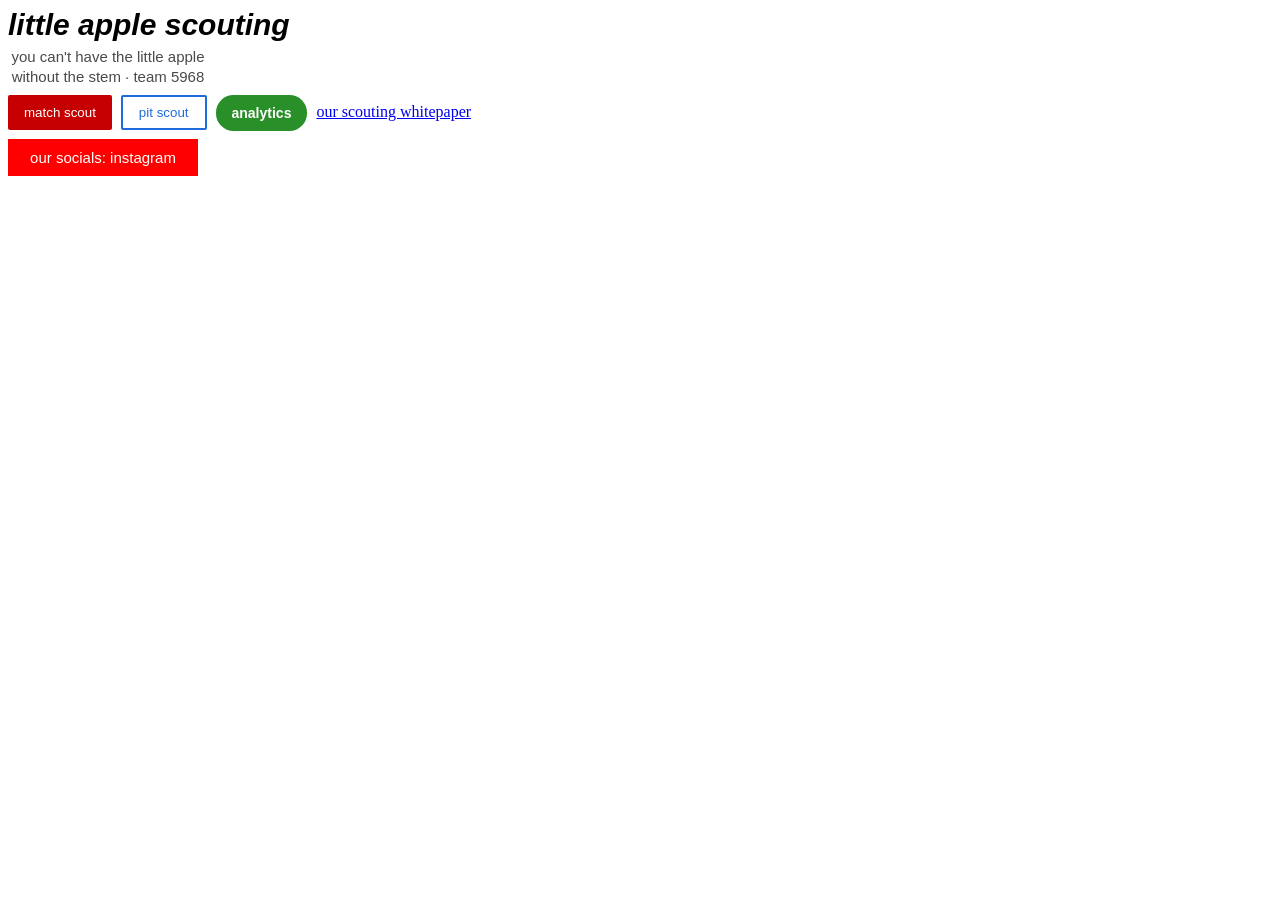
<file: littleapplescouting.html>
<!DOCTYPE html>
  <html>
    <head></head>
    <body>
<p class="heading">little apple scouting</p>
      <p class="subhead">you can't have the little apple without the stem &#183; team 5968</p>
      <button class="matchbutton">match scout</button>
      <button class="pitbutton">pit scout</button>
      <button class="analytics">analytics</button>
      <a href="https://www.chiefdelphi.com/">our scouting whitepaper</a>
      <p class="banner">our socials&#58; <span class="spanbanner">instagram</span></p>
    </body>
  </html>

<style>
p {
  font-family: arial;
}

.matchbutton {
  background-color: #c60000; 
  color: white; 
  border: none; 
  padding-top: 10px;
  padding-bottom: 10px;
  padding-left: 16px;
  padding-right: 16px;
  border-radius: 2px; 
  cursor: pointer;
  margin-right: 5px;
  margin-bottom: 0px;
  transition: opacity 0.15s;
  vertical-align: top;
}

.matchbutton:hover {
  opacity: 0.8;
}

.matchbutton:active {
  opacity: 0.5;
}

.pitbutton {
  background-color: white; 
  color: #206bdb; 
  border-color: #206bdb; 
  border-style: solid; 
  border-width: 2px; 
  padding-left: 16px;
  padding-top: 8px;
  padding-bottom: 8px;
  padding-right: 16px;
  border-radius: 2px; 
  cursor: pointer;
  transition: background-color 0.15s,
    color 0.15s;
}

.pitbutton:hover {
  color: white;
  background-color: #206bdb;
}

.pitbutton:active {
  opacity: 0.7;
}

.analytics {
  background-color: #299029;
  color: white;
  border: none;
  padding-top: 10px;
  padding-bottom: 10px;
  padding-right: 16px;
  padding-left: 16px;
  border-radius: 17.5px;
  cursor: pointer;
  margin-left: 5px;
  margin-right: 5px;
  font-weight: bold;
  font-size: 14px;
  transition: box-shadow 0.15s;
  vertical-align: top;
}

.analytics:hover {
  box-shadow: 5px 5px 10px rgba(0, 0, 0, 0.15);
}

.heading {
  font-size: 30px;
  font-weight: bold;
  font-style: italic;
  text-align: left;
  margin-top: 5px;
  margin-bottom: 5px;
}

.subhead {
  font-size: 15px;
  text-align: center;
  width: 200px;
  line-height: 20px;
  color: #4a4a4a;
  margin-top: 0px;
  margin-bottom: 8px;
  margin-left: 0px;
}

.banner {
  margin-top: 8px;
  font-size: 15px;
  background-color: red;
  color: white;
  text-align: center;
  width: 150px;
  padding-top: 10px;
  padding-bottom: 10px;
  padding-left: 20px;
  padding-right: 20px;
}

.spanbanner:hover {
  text-decoration: underline;
  cursor: pointer;
}
  </style>
</file>
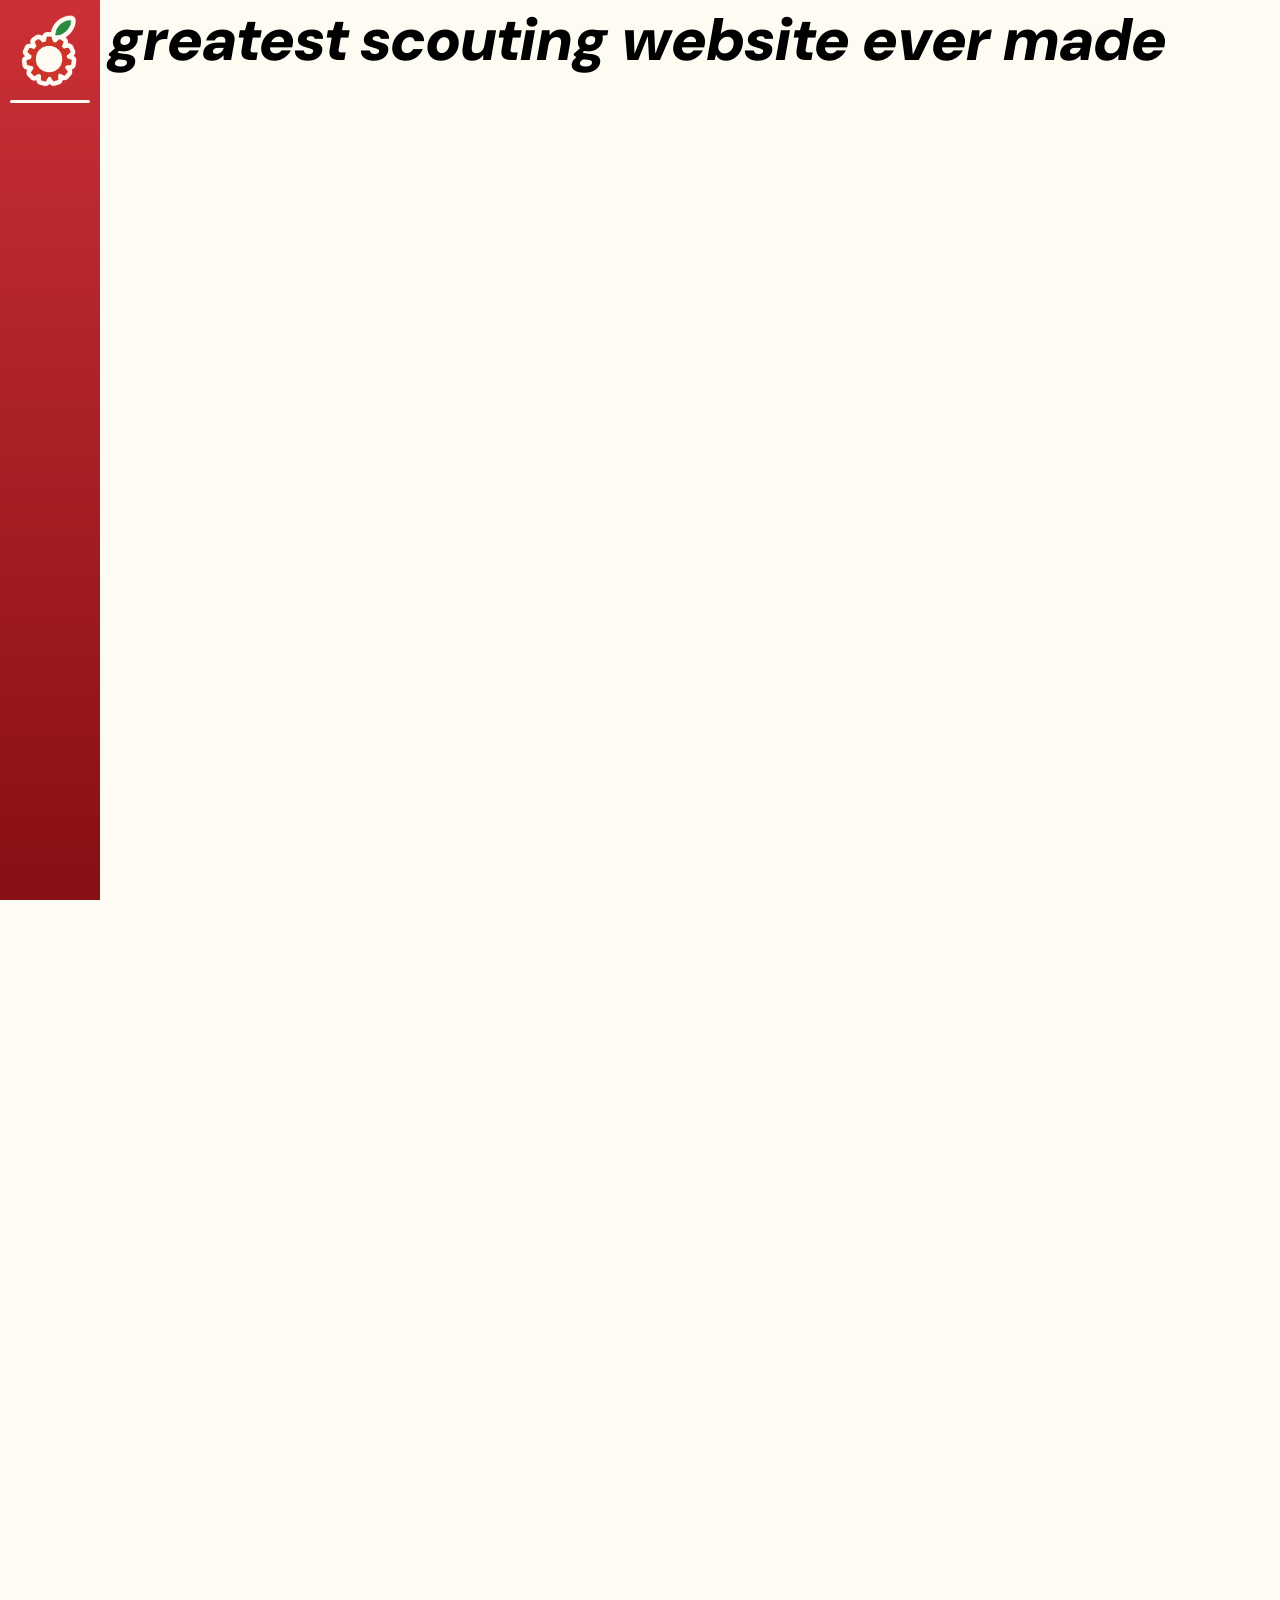
<file: main.html>
<!DOCTYPE html>
<html>
  <head>
    <title>Little Apple Scouting</title>

      <link rel="shortcut icon" type="image/png" href="/favicon.png"> 

      <link rel="preconnect" href="https://fonts.googleapis.com">
      <link rel="preconnect" href="https://fonts.gstatic.com" crossorigin>
      <link href="https://fonts.googleapis.com/css2?family=Antonio:wght@100..700&family=DM+Sans:ital,opsz,wght@0,9..40,100..1000;1,9..40,100..1000&family=IBM+Plex+Sans:ital,wght@0,100;0,200;0,300;0,400;0,500;0,600;0,700;1,100;1,200;1,300;1,400;1,500;1,600;1,700&display=swap" rel="stylesheet">

      <link rel="stylesheet" href="css/buttons.css">
      <link rel="stylesheet" href="css/text.css">
      <link rel="stylesheet" href="css/images and inputs.css">
      <link rel="stylesheet" href="css/divs.css">
      <link rel="stylesheet" href="css/animations.css">

      <style> 
       body {
          background-color: #fefbf3;
          margin: 0px;
          padding: 0px;
          padding-left: 12vh;
          height: 3000px;
        }
      </style>
  </head>
  <body>
    <div class="mainsidebar">
      <img class="mainicon" src="images/10.png">
      <hr class="hr">
    </div>
    <p class="heading">greatest scouting website ever made</p>
  </body>
</html>
</file>
<file: css/buttons.css>
button {
font-family: IBM Plex Sans;
letter-spacing: 1px;
}

.signin {
 background-color:  #2a8e3d; 
 color: white; 
 border: none; 
 width: 100%;
 height:40px;
 border-radius: 6px; 
 cursor: pointer;
 margin-right: 5px;
 margin-top: 8px;
 margin-bottom: 0px;
 transition: opacity 0.15s;
 vertical-align: top;
 font-weight:bold;
 font-size: 16px;
}

.signin:hover {
 opacity: 0.8;
}

.signin:active {
 opacity: 0.5;
}

.signup {
 background-color: #cb3036; 
 color: white; 
 border: none; 
 width: 100%;
 height:40px;
 border-radius: 6px; 
 cursor: pointer;
 margin-right: 5px;
 margin-top: 8px;
 margin-bottom: 0px;
 transition: opacity 0.15s;
 vertical-align: top;
 font-weight:bold;
 font-size: 16px;
}

.signup:hover {
 opacity: 0.8;
}

.signup:active {
 opacity: 0.5;
}
</file>
<file: css/text.css>
p{
  font-family: IBM Plex Sans;
  letter-spacing: 1px;
}

.heading {
 font-family: DM Sans;
 font-size: 60px;
 font-weight: 900;
 font-style: italic;
 text-align: center;
 margin-bottom: 8px;
 display: inline-block;
 margin-top: 0px;
 vertical-align: top;
}

.spanapple {
  color: #cb3036;
}

.subhead {
 font-family: Antonio;
 font-weight: 400;
 font-size: 20px;
 text-align: center;
 display:block;
 line-height: 20px;
 margin-top: 0px;
 margin-bottom: 6px;
 margin-left: 0px;
 font-weight: 800;
 text-decoration: underline;
}

.body {
  font-family: IBM Plex Sans;
  font-weight: 400;
  letter-spacing: 1px;
  font-size: 16px;
  text-align: left;
  margin-top: 8px;
  margin-bottom: 4px;
}

.or {
  font-family: IBM Plex Sans;
  font-weight: 400;
  letter-spacing:-1px;
  font-size: 16px;
  margin-top: 8px;
  margin-bottom: 8px;
  text-align: center;
}

.banner {
 margin-top: 8px;
 margin-bottom: 0px;
 width: 59.4vw;
 vertical-align: bottom;
 font-size: 15px;
 background-color: #2a8e3d;
 color: white;
 text-align: center;
 padding-top: 10px;
 padding-bottom: 10px;
 margin-left: 0px;
 margin-right:0px;
 border-radius: 6px;
 height: 20px;
}

.socials{
  text-decoration: none;
  color: white;
}

.socials:hover {
 text-decoration: underline;
 cursor: pointer;
}

.sidebartext{
  font-family: Antonio;
  font-weight: 500;
  color: white;
  font-size: 24px;
  margin-top: 8px;
  margin-left: 8px;
  margin-bottom: 8px;
  text-decoration: underline;
  padding-left: 10px;
}

.sidebartextsubhead{
  font-family: DM Sans;
  font-weight: 700;
  color: white;
  font-size: 40px;
  margin-left: 8px;
  margin-top:0px;
  margin-bottom:8px;
  padding-left: 10px;
}


.upspan{
  font-family: Antonio;
  font-weight: 500;
  text-decoration: underline;
  display: block;
  color:black;
  font-size: 20px;
  font-weight:800;
  margin-bottom:8px;
  text-align: center;
}
</file>
<file: css/images and inputs.css>
input {
 font-family: IBM Plex Sans;
 letter-spacing: 1px;
}

a {
 font-family: IBM Plex Sans;
 letter-spacing: 1px;
}

.logo {
 width: 70px;
 height: 78px;
 object-fit: contain;
 object-position: left;
 vertical-align: center;
 margin-left: 0px;
}

.searchbar {
 font-size: 16px;
 margin-left: 0px;
 border-style: solid;
 border-radius: 6px;
 line-height: 1.6;
 padding-left: 6px;
 width: 100%;
 height: 40px;
 display: block;
 background-color: #ffffff;
 border-color: #000000;
 border-width: 2px;
 transition: opacity 0.15s;
 box-sizing: border-box;
}

.searchbar:hover{
  border-color: #cb3036;
  opacity: 0.8;
  outline:none;
}

.searchbar:focus{
  border-width: 2px;
  border-color:#cb3036;
  opacity: 1;
  box-shadow: 0px 0px 0px 1px #cb3036;
  outline: none;
}

.drive{
  width: 230px;
  height: 150px;
  border-radius: 12px;
  box-shadow: 0px 0px 0px 4px #860f13;
  object-fit: cover;
  display: block;
  margin-right: 24px;
}

.mainicon{
  height:80px;
  width:80px;
  margin-top:12px;
  margin-left: 8.5px;
}

.hr{
  width: 80px;
  border: none;
  height: 3px;
  border-radius: 1.5px;
  background-color: #fefbf3;
}
</file>
<file: css/divs.css>
.sidebar {
  background: linear-gradient(#cb3036, #860f13);
  width:40vw;
  height:100vh;
  display:inline-flex;
  flex-direction: column;
  padding-left:0px;
  padding-bottom: 38px;
  border:0px;
  margin:0px;
  box-sizing: border-box;
  overflow:hidden;
  min-width:0;
  box-sizing: border-box;
}

.header {
  display:block;
  text-align: center;
  padding:0px;
  border:0px;
  margin-top:5px;
}

.login{
  display: flex;
  flex-direction: column;
  justify-content: center; 
  width: 400px;
  margin: auto;            
  padding: 0px;
  border: 0px;
  box-sizing: border-box;
  background-color:  #fdf6e3;
  border-radius: 6px;
  box-shadow: 0px 0px 0px 20px #fdf6e3;
}

.dualmodules{
  display: flex;

}

.rightmodule{
  display: grid;
  grid-template-rows: 1fr auto 1fr;
  box-sizing: border-box;
  justify-content:space-between;
  margin-left: 8px;
  margin-right:8px;
  vertical-align: top;
  width: 60vw;
  height:99vh;
}

.bannerdiv{
  display: flex;
  flex-direction: column;
  justify-content: flex-end;
}

.topgrid {
  min-height: 0;
  min-width: 0;
  overflow: hidden;
  display: flex;            
  align-items: center;
  padding-left: 24px;
  padding-right:8px;
  padding-top: 12px;
  padding-bottom: 12px;
  box-sizing: border-box;
}

.mainsidebar{
  display:flex;
  flex-direction:column;
  height: 100vh;
  width: 100px;
  background: linear-gradient(#cb3036, #860f13);
  position:fixed;
  left: 0px;
}

.trackone{
  display:flex;
  height:100%;
}
</file>
<file: css/animations.css>
@keyframes panleft {
  0% {
    transform: translateX(0%);
  }
  100% {
    transform: translateX(-50%);
  }
}

@keyframes panright {
  0% {
    transform: translateX(-50%);
  }
  100% {
    transform: translateX(0%);
  }
}

.panright{
  animation: panright 25s linear infinite;
}

.panleft{
  animation: panleft 25s linear infinite;
}
</file>
